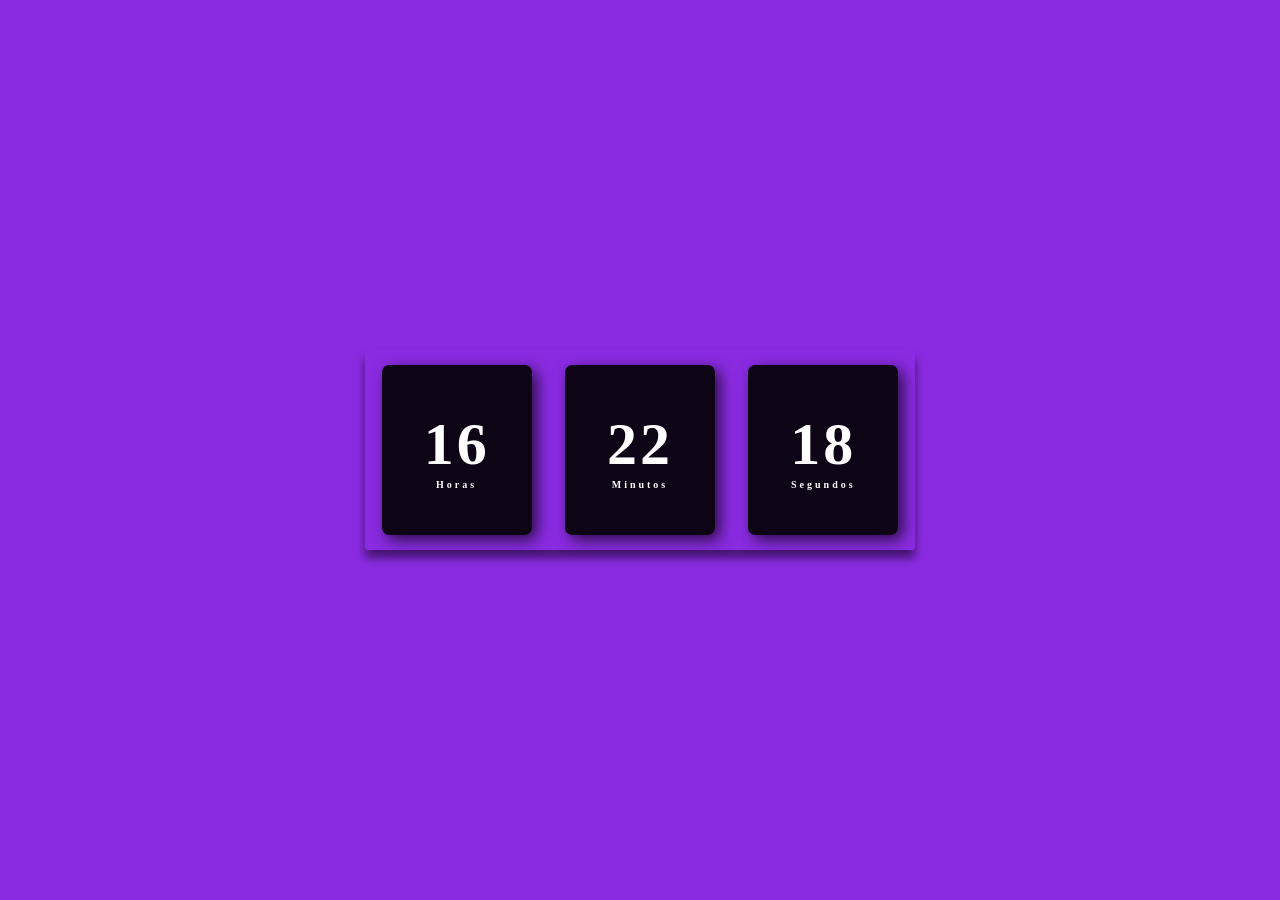
<file: Relogio/index.html>
<!DOCTYPE html>
<html lang="en">
<head>
    <meta charset="UTF-8">
    <meta name="viewport" content="width=device-width, initial-scale=1.0">
    <title>Relogio Digital</title>

    <link rel="stylesheet" href="style.css">
</head>
<body>
    
    <div class="relogio">
        <div>
            <span id="horas">00</span>
            <span class=" tempo">Horas</span>
        </div>

        <div>
            <span id="minutos">00</span>
            <span class=" tempo">Minutos</span>
        </div>

        <div>
            <span id="segundos">00</span>
            <span class="tempo">Segundos</span>
        </div>
    </div>

    <script src="script.js"></script>
</body>
</html>
</file>
<file: Relogio/style.css>
*{
    margin: 0;
    padding: 0;
}

body{
    height: 100vh;
    background-image: url(https://i.redd.it/17acbvxdcc291.jpg);
    background-color: blueviolet;
    display: flex;
    align-items: center;
    justify-content: center;
}


.relogio{
    display: flex;
    align-items: center;
    justify-content: space-around;
    height: 200px;
    width: 550px;
    background: transparent;
    border-radius: 3px;
    box-shadow: 0px 8px 10px rgb(0,0,0,.5);

}

.relogio div{
    height: 170px;
    width: 150px;
    display: flex;
    flex-direction: column;
    align-items: center;
    justify-content: center;
    color: white;
    background: rgb(0,0,0,.9);
    box-shadow: 5px 5px 15px rgb(0,0,0,.7);
    border-radius: 7px;
    letter-spacing: 3px;
}

.relogio span{
    font-weight:bolder;
    font-size: 60px;
}
.relogio span.tempo{
   font-size: 10px;
}
</file>
